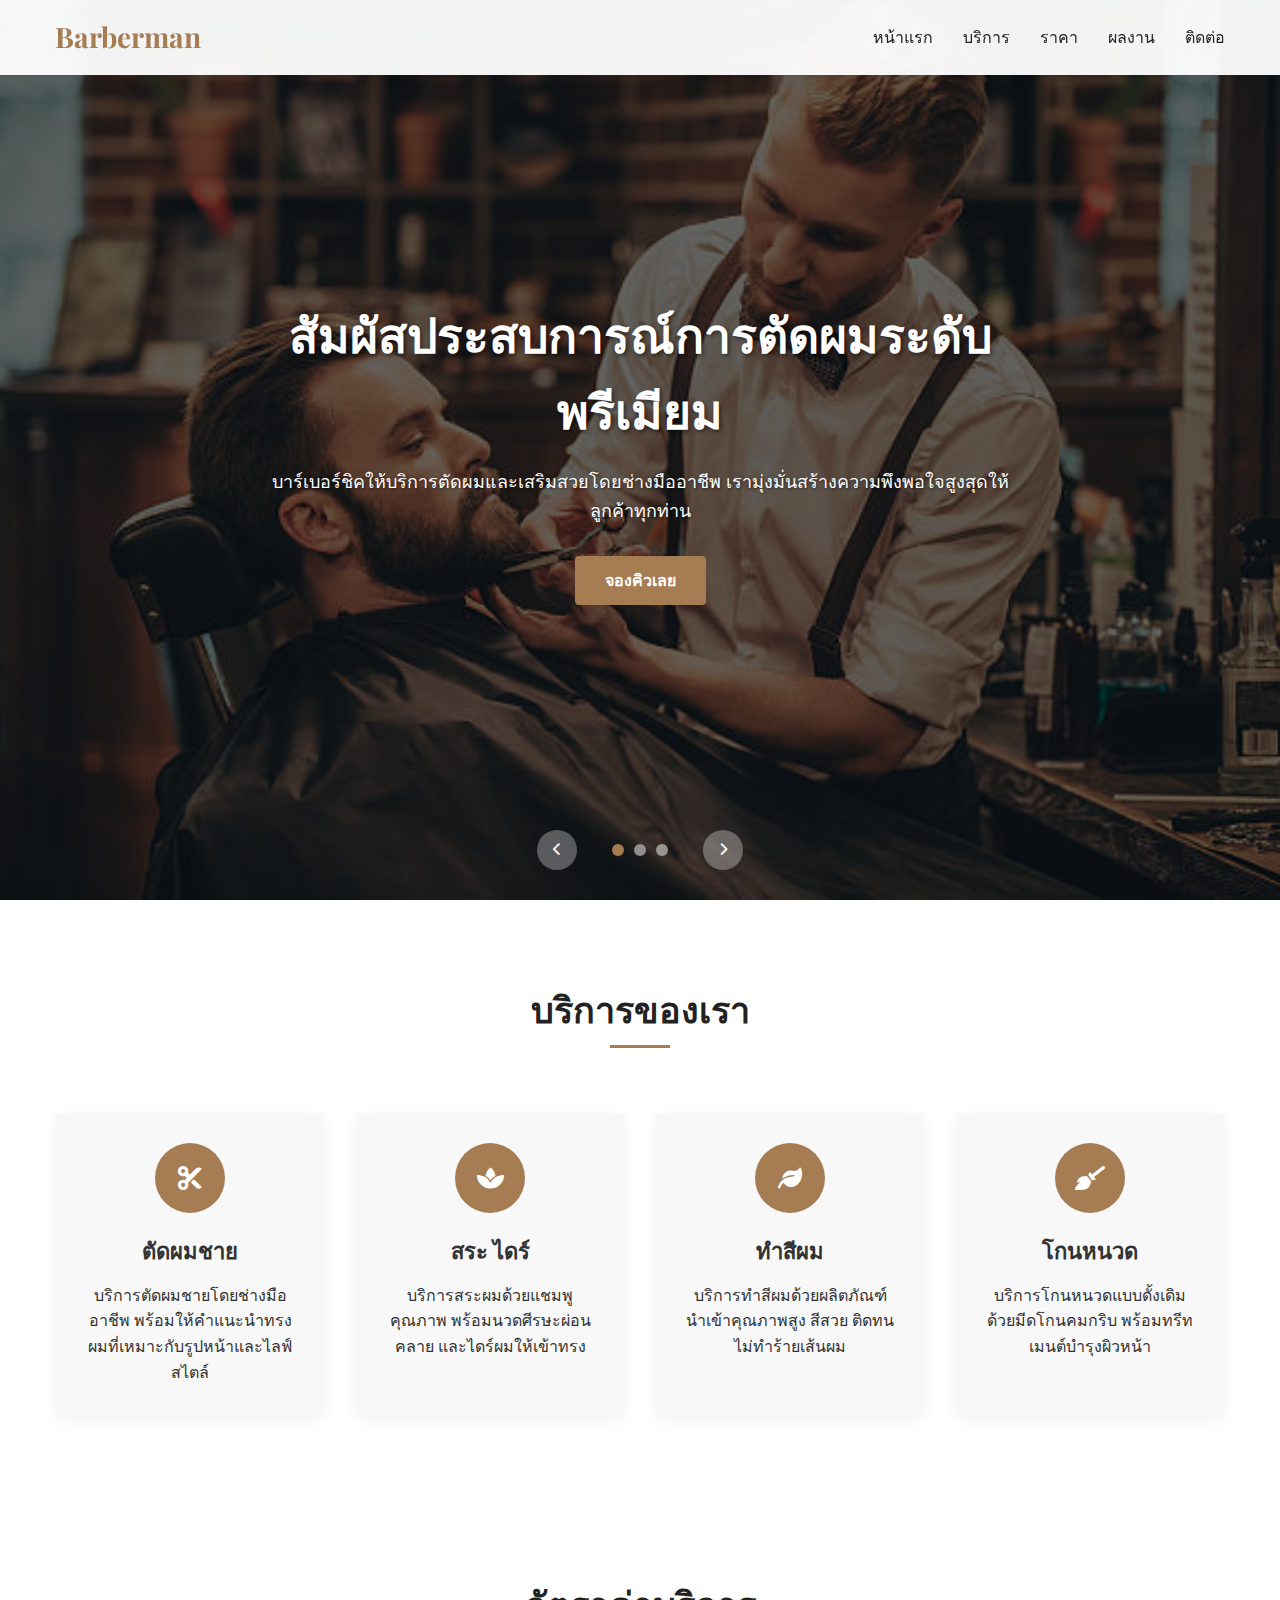
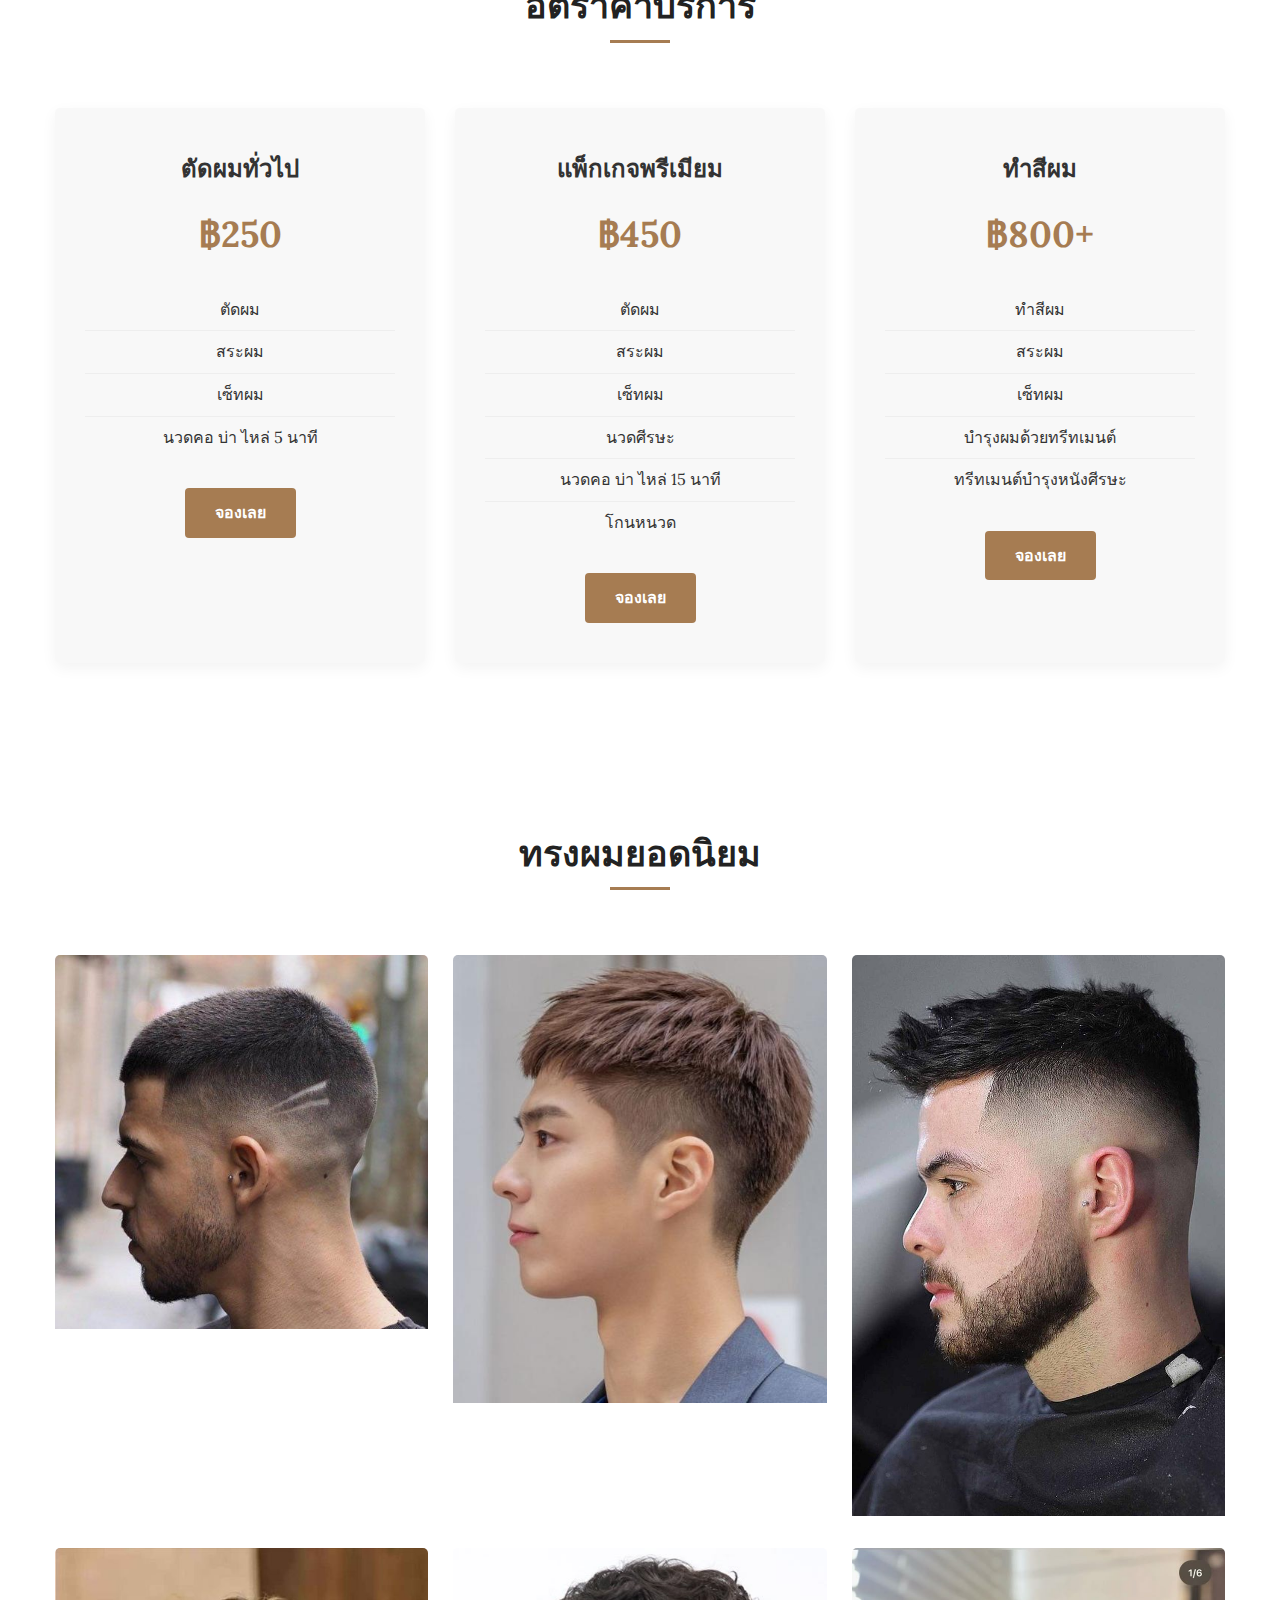
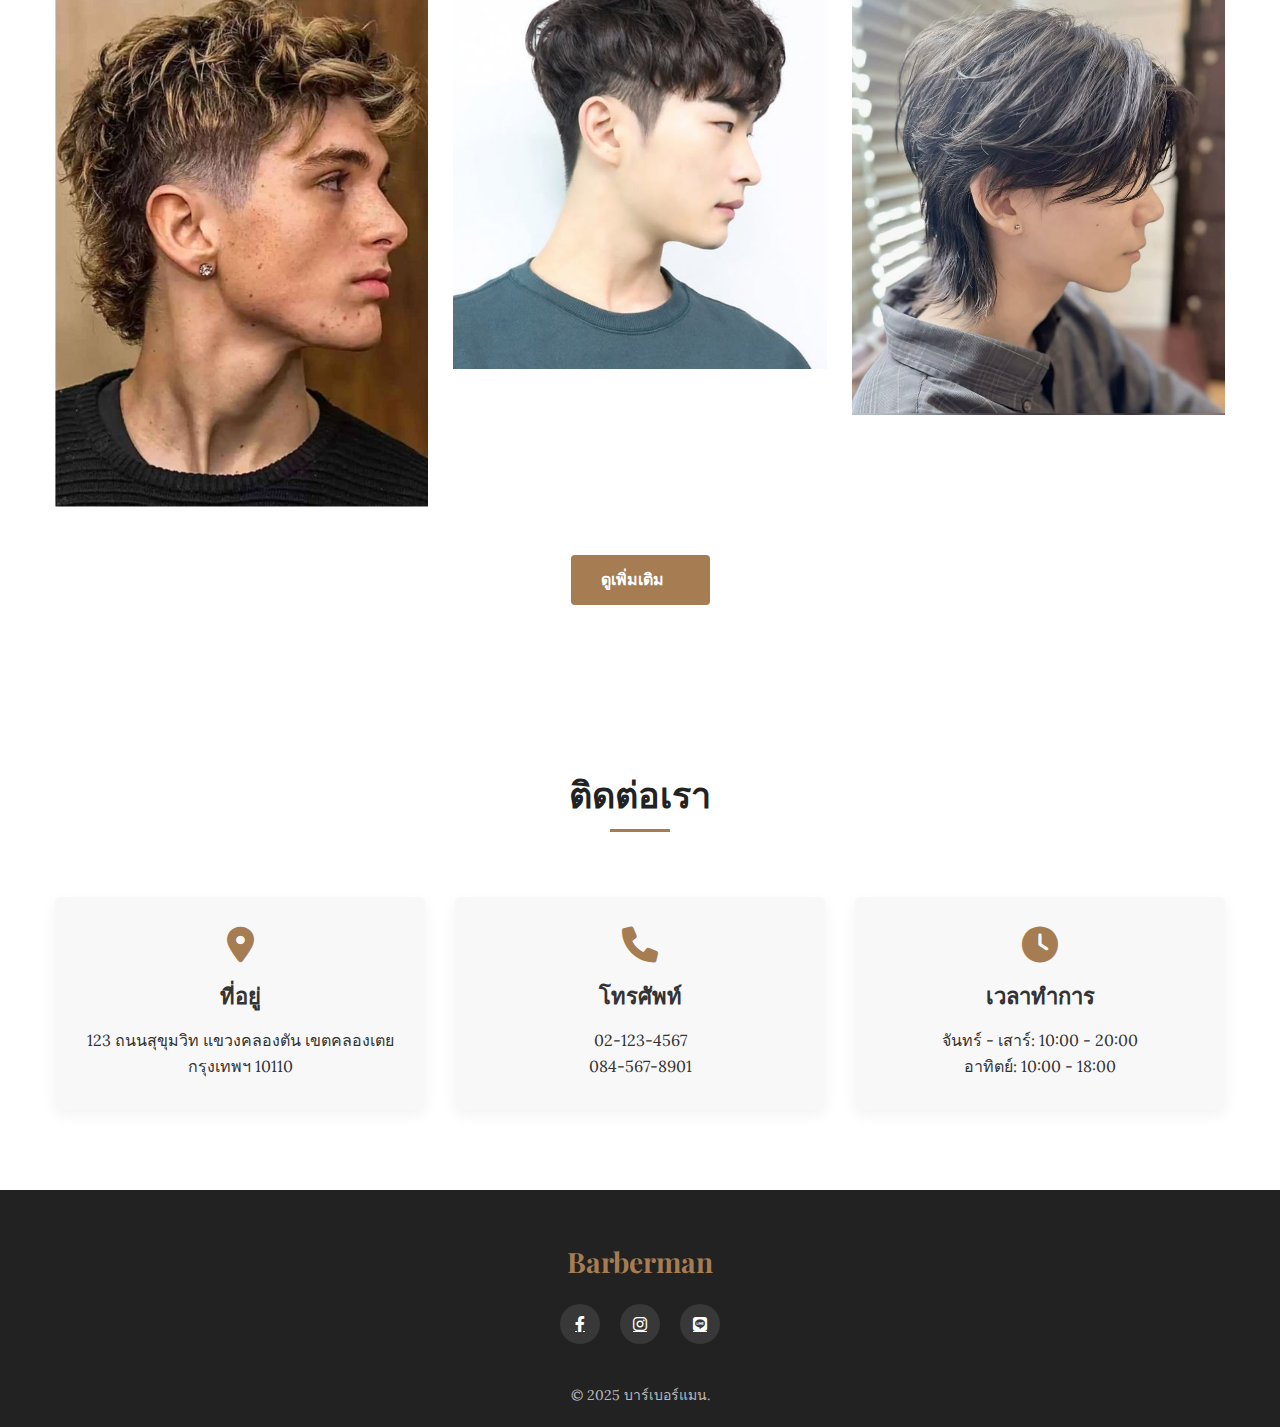
<file: index.html>
<!DOCTYPE html>
<html lang="th">
<head>
    <meta charset="UTF-8">
    <meta name="viewport" content="width=device-width, initial-scale=1.0">
    <title>บาร์เบอร์ชิค - ร้านตัดผมสไตล์มืออาชีพ</title>
    <link href="https://cdn.jsdelivr.net/npm/bootstrap@5.3.5/dist/css/bootstrap.min.css" rel="stylesheet" integrity="sha384-SgOJa3DmI69IUzQ2PVdRZhwQ+dy64/BUtbMJw1MZ8t5HZApcHrRKUc4W0kG879m7" crossorigin="anonymous">
    <link href="https://cdnjs.cloudflare.com/ajax/libs/font-awesome/6.0.0-beta3/css/all.min.css" rel="stylesheet">
    <link href="https://fonts.googleapis.com/css2?family=Playfair+Display:wght@500;700&family=Lora:wght@400;500;700&display=swap" rel="stylesheet">
    <link rel="stylesheet" href="css/style.css">
</head>
<body>
    <!-- Header -->
    <header>
        <div class="container">
            <div class="header-content">
                <div class="logo">Barberman</div>
                <ul class="nav-menu">
                    <li><a href="#home">หน้าแรก</a></li>
                    <li><a href="#services">บริการ</a></li>
                    <li><a href="#pricing">ราคา</a></li>
                    <li><a href="#gallery">ผลงาน</a></li>
                    <li><a href="#contact">ติดต่อ</a></li>
                </ul>
            </div>
        </div>
    </header>

   <!-- Hero Section with Slider -->
<section id="home" class="hero">
    <div class="slideshow-container">
        <div class="slide active">
            <img src="./img/images1.jpg" alt="สไลด์ภาพบาร์เบอร์ 1">
        </div>
        <div class="slide">
            <img src="./img/images2.jpg" alt="สไลด์ภาพบาร์เบอร์ 2">
        </div>
        <div class="slide">
            <img src="./img/images3.jpg" alt="สไลด์ภาพบาร์เบอร์ 3">
        </div>
    </div>
    <div class="hero-content">
        <h1>สัมผัสประสบการณ์การตัดผมระดับพรีเมียม</h1>
        <p>บาร์เบอร์ชิคให้บริการตัดผมและเสริมสวยโดยช่างมืออาชีพ เรามุ่งมั่นสร้างความพึงพอใจสูงสุดให้ลูกค้าทุกท่าน</p>
        <a href="#contact" class="btn">จองคิวเลย</a>
    </div>
    <div class="slider-controls">
        <button class="slider-arrow prev"><i class="fas fa-chevron-left"></i></button>
        <div class="slider-dots">
            <span class="dot active" data-slide="0"></span>
            <span class="dot" data-slide="1"></span>
            <span class="dot" data-slide="2"></span>
        </div>
        <button class="slider-arrow next"><i class="fas fa-chevron-right"></i></button>
    </div>
</section>

    <!-- Services Section -->
    <section id="services" class="section">
        <div class="container">
            <div class="section-title">
                <h2>บริการของเรา</h2>
            </div>
            <div class="services">
                <div class="service-card">
                    <div class="service-icon">
                        <i class="fas fa-cut"></i>
                    </div>
                    <h3>ตัดผมชาย</h3>
                    <p>บริการตัดผมชายโดยช่างมืออาชีพ พร้อมให้คำแนะนำทรงผมที่เหมาะกับรูปหน้าและไลฟ์สไตล์</p>
                </div>
                <div class="service-card">
                    <div class="service-icon">
                        <i class="fas fa-spa"></i>
                    </div>
                    <h3>สระ ไดร์</h3>
                    <p>บริการสระผมด้วยแชมพูคุณภาพ พร้อมนวดศีรษะผ่อนคลาย และไดร์ผมให้เข้าทรง</p>
                </div>
                <div class="service-card">
                    <div class="service-icon">
                        <i class="fas fa-leaf"></i>
                    </div>
                    <h3>ทำสีผม</h3>
                    <p>บริการทำสีผมด้วยผลิตภัณฑ์นำเข้าคุณภาพสูง สีสวย ติดทน ไม่ทำร้ายเส้นผม</p>
                </div>
                <div class="service-card">
                    <div class="service-icon">
                        <i class="fas fa-broom"></i>
                    </div>
                    <h3>โกนหนวด</h3>
                    <p>บริการโกนหนวดแบบดั้งเดิม ด้วยมีดโกนคมกริบ พร้อมทรีทเมนต์บำรุงผิวหน้า</p>
                </div>
            </div>
        </div>
    </section>

    <!-- Pricing Section -->
    <section id="pricing" class="section">
        <div class="container">
            <div class="section-title">
                <h2>อัตราค่าบริการ</h2>
            </div>
            <div class="pricing">
                <div class="price-card">
                    <h3>ตัดผมทั่วไป</h3>
                    <div class="price">฿250</div>
                    <ul class="price-features">
                        <li>ตัดผม</li>
                        <li>สระผม</li>
                        <li>เซ็ทผม</li>
                        <li>นวดคอ บ่า ไหล่ 5 นาที</li>
                    </ul>
                    <a href="#contact" class="btn">จองเลย</a>
                </div>
                <div class="price-card">
                    <h3>แพ็กเกจพรีเมียม</h3>
                    <div class="price">฿450</div>
                    <ul class="price-features">
                        <li>ตัดผม</li>
                        <li>สระผม</li>
                        <li>เซ็ทผม</li>
                        <li>นวดศีรษะ</li>
                        <li>นวดคอ บ่า ไหล่ 15 นาที</li>
                        <li>โกนหนวด</li>
                    </ul>
                    <a href="#contact" class="btn">จองเลย</a>
                </div>
                <div class="price-card">
                    <h3>ทำสีผม</h3>
                    <div class="price">฿800+</div>
                    <ul class="price-features">
                        <li>ทำสีผม</li>
                        <li>สระผม</li>
                        <li>เซ็ทผม</li>
                        <li>บำรุงผมด้วยทรีทเมนต์</li>
                        <li>ทรีทเมนต์บำรุงหนังศีรษะ</li>
                    </ul>
                    <a href="#contact" class="btn">จองเลย</a>
                </div>
            </div>
        </div>
    </section>

    <!-- Gallery Section -->
    <section id="gallery" class="section">
        <div class="container">
            <div class="section-title">
                <h2>ทรงผมยอดนิยม</h2>
            </div>
            <div class="gallery">
                <div class="gallery-item">
                    <img src="/img/gal1.jpg" alt="ทรงผมชาย">
                </div>
                <div class="gallery-item">
                    <img src="/img/gal2.jpg" alt="ทรงผมชาย">
                </div>
                <div class="gallery-item">
                    <img src="/img/gal3.jpg" alt="ทรงผมชาย">
                </div>
                <div class="gallery-item">
                    <img src="/img/gal4.jpg" alt="ทรงผมชาย">
                </div>
                <div class="gallery-item">
                    <img src="/img/gal5.jpg" alt="ทรงผมชาย">
                </div>
                <div class="gallery-item">
                    <img src="/img/gal6.jpg" alt="ทรงผมชาย">
                </div>
                
            </div>
        </div>
        <a href="/haricut.html" class="see-more">ดูเพิ่มเติม</a>
    </section>

    <!-- Contact Section -->
    <section id="contact" class="section">
        <div class="container">
            <div class="section-title">
                <h2>ติดต่อเรา</h2>
            </div>
            <div class="contact-info">
                <div class="contact-card">
                    <i class="fas fa-map-marker-alt"></i>
                    <h3>ที่อยู่</h3>
                    <p>123 ถนนสุขุมวิท แขวงคลองตัน เขตคลองเตย กรุงเทพฯ 10110</p>
                </div>
                <div class="contact-card">
                    <i class="fas fa-phone"></i>
                    <h3>โทรศัพท์</h3>
                    <p>02-123-4567</p>
                    <p>084-567-8901</p>
                </div>
                <div class="contact-card">
                    <i class="fas fa-clock"></i>
                    <h3>เวลาทำการ</h3>
                    <p>จันทร์ - เสาร์: 10:00 - 20:00</p>
                    <p>อาทิตย์: 10:00 - 18:00</p>
                </div>
            </div>
        </div>
    </section>

    <!-- Footer -->
    <footer>
        <div class="container">
            <div class="footer-content">
                <div class="logo">Barberman</div>
                <div class="social-links">
                    <a href="#" class="social-link"><i class="fab fa-facebook-f"></i></a>
                    <a href="#" class="social-link"><i class="fab fa-instagram"></i></a>
                    <a href="#" class="social-link"><i class="fab fa-line"></i></a>
                </div>
                <div class="copyright">
                    &copy; 2025 บาร์เบอร์แมน.
                </div>
            </div>
        </div>
    </footer>
    <script src="https://cdn.jsdelivr.net/npm/bootstrap@5.3.5/dist/js/bootstrap.bundle.min.js" integrity="sha384-k6d4wzSIapyDyv1kpU366/PK5hCdSbCRGRCMv+eplOQJWyd1fbcAu9OCUj5zNLiq" crossorigin="anonymous"></script>
    <script src="/js/script.js"></script>
</body>
</html>
</file>
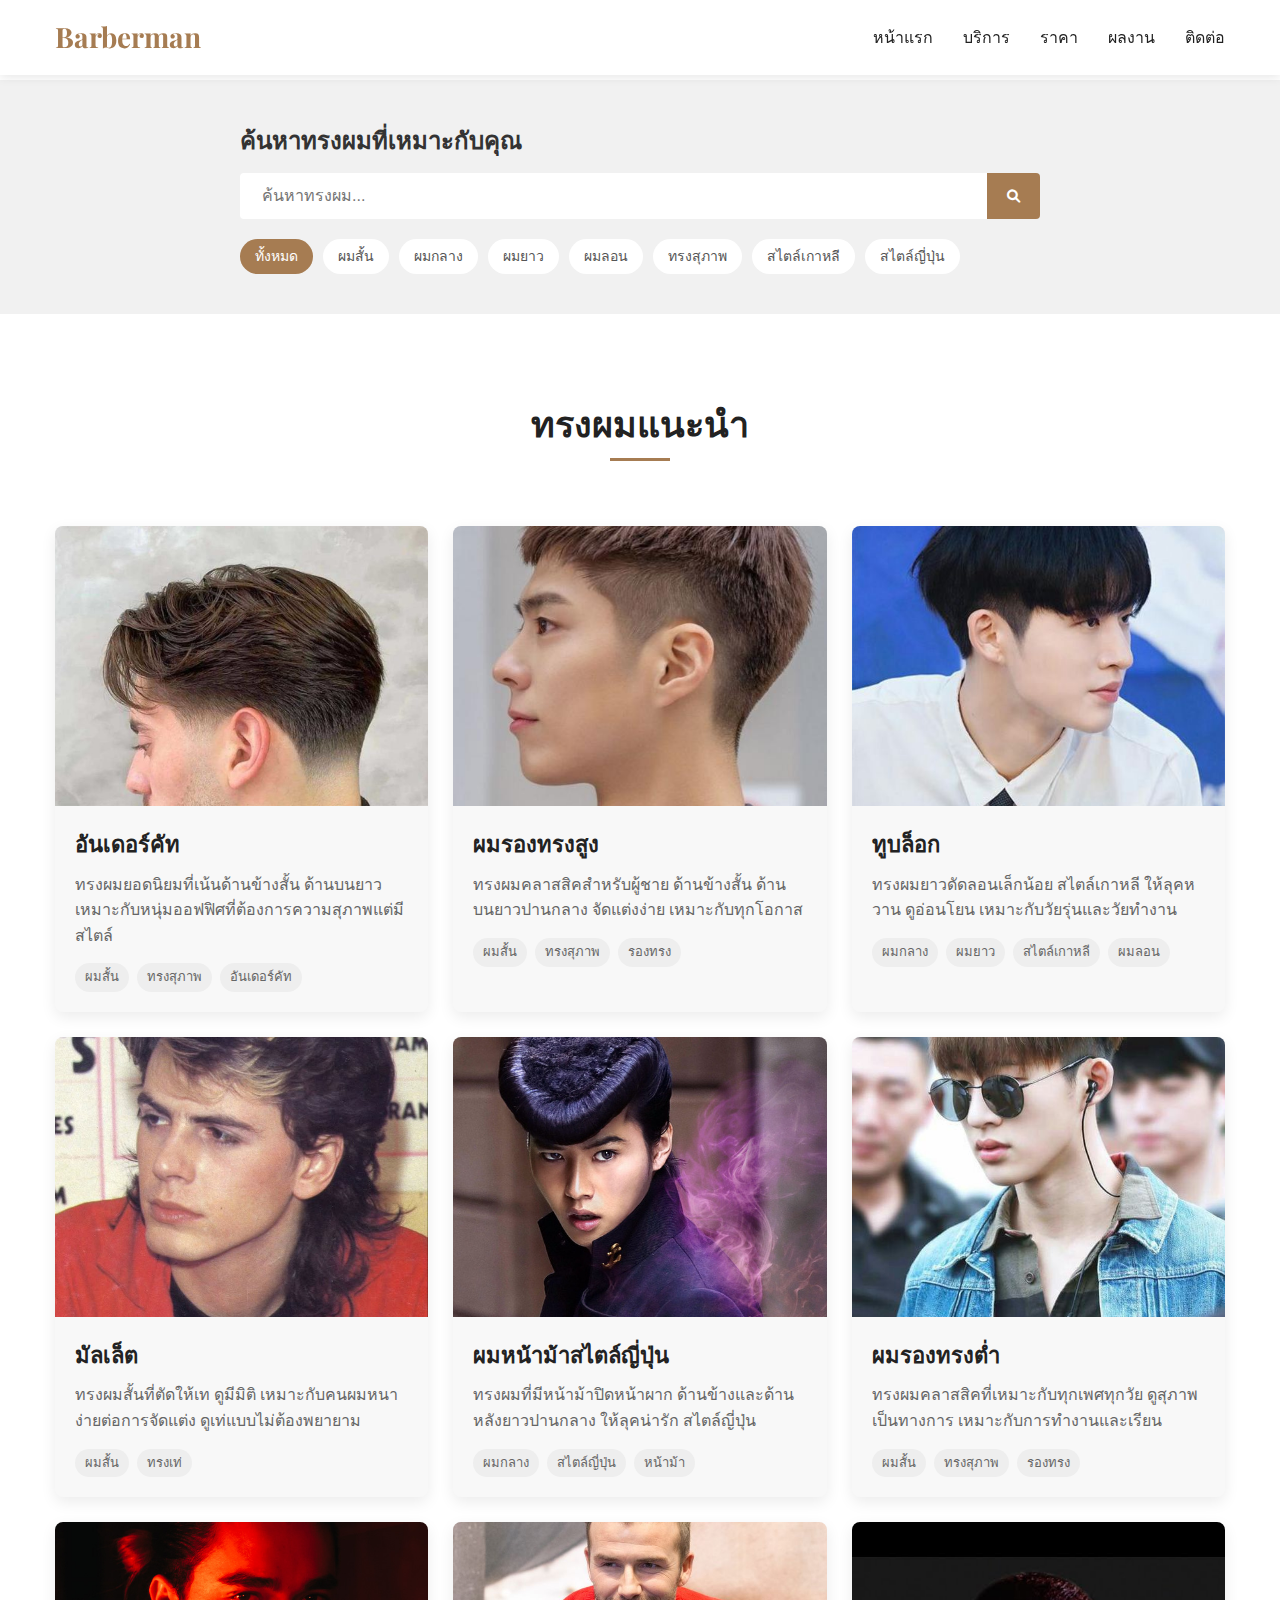
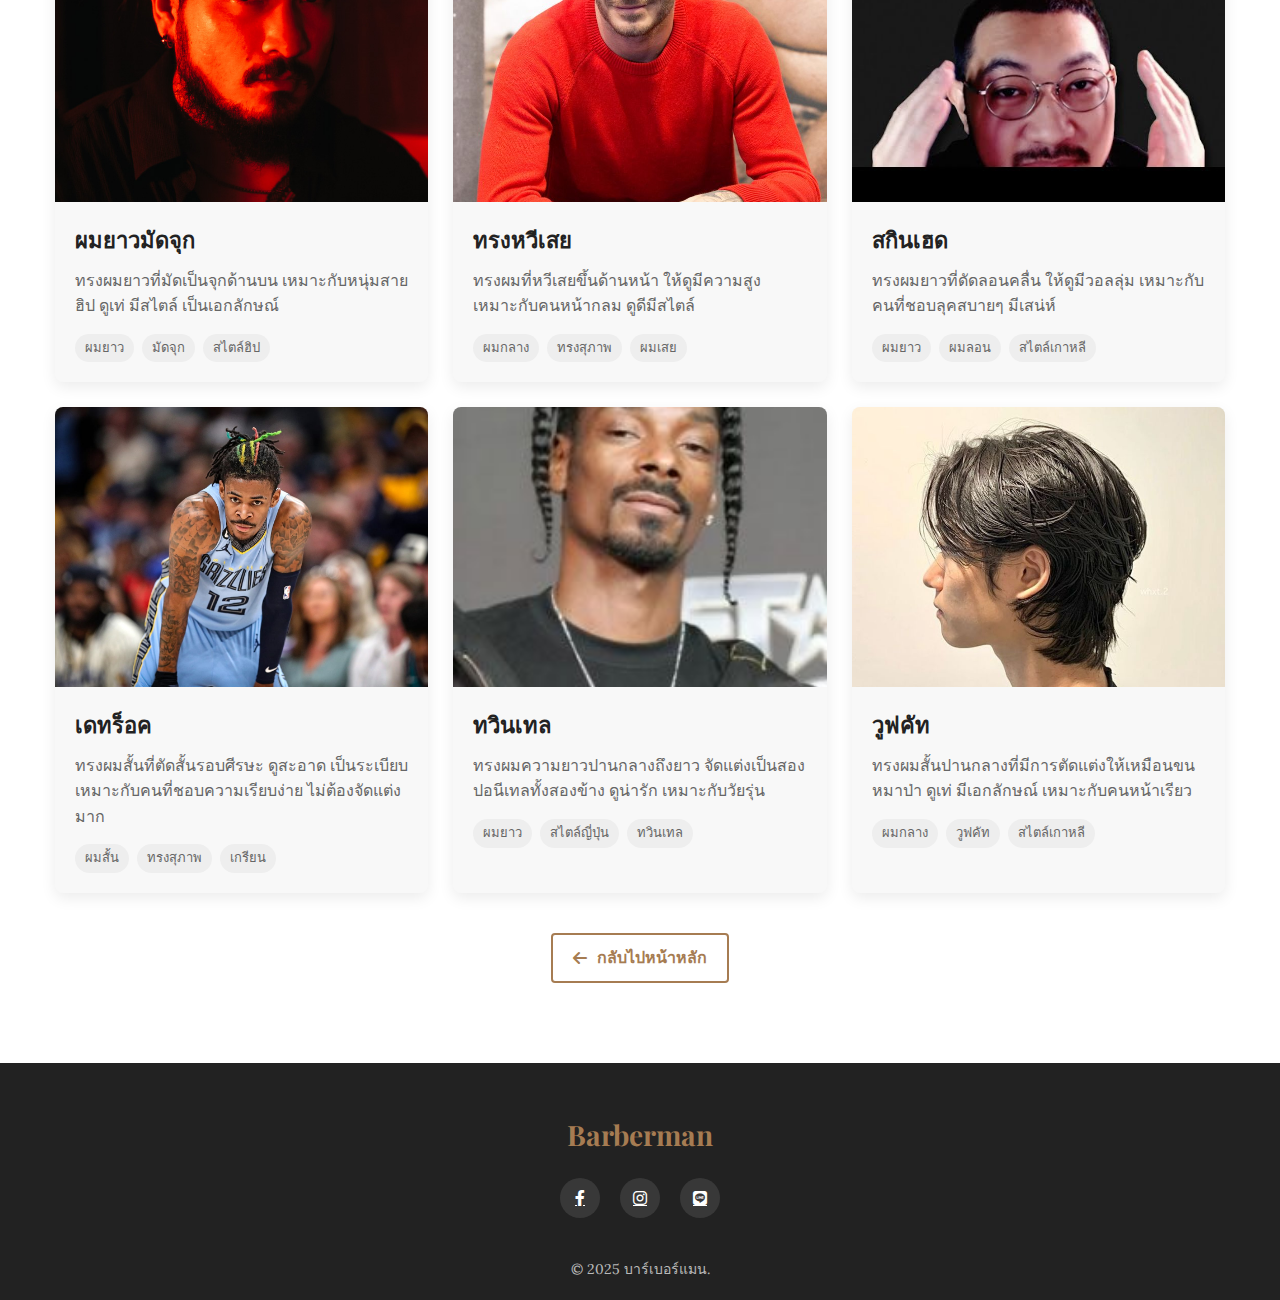
<file: haricut.html>
<!DOCTYPE html>
<html lang="th">
<head>
    <meta charset="UTF-8">
    <meta name="viewport" content="width=device-width, initial-scale=1.0">
    <title>ทรงผมแนะนำ - Barberman</title>
    <link href="https://cdn.jsdelivr.net/npm/bootstrap@5.3.5/dist/css/bootstrap.min.css" rel="stylesheet" integrity="sha384-SgOJa3DmI69IUzQ2PVdRZhwQ+dy64/BUtbMJw1MZ8t5HZApcHrRKUc4W0kG879m7" crossorigin="anonymous">
    <link href="https://cdnjs.cloudflare.com/ajax/libs/font-awesome/6.0.0-beta3/css/all.min.css" rel="stylesheet">
    <link href="https://fonts.googleapis.com/css2?family=Playfair+Display:wght@500;700&family=Lora:wght@400;500;700&display=swap" rel="stylesheet">
    <link rel="stylesheet" href="css/style.css">
</head>
<body>
    <!-- Header -->
    <header>
        <div class="container">
            <div class="header-content">
                <div class="logo">Barberman</div>
                <ul class="nav-menu">
                    <li><a href="index.html#home">หน้าแรก</a></li>
                    <li><a href="index.html#services">บริการ</a></li>
                    <li><a href="index.html#pricing">ราคา</a></li>
                    <li><a href="index.html#gallery">ผลงาน</a></li>
                    <li><a href="index.html#contact">ติดต่อ</a></li>
                </ul>
            </div>
        </div>
    </header>

    <!-- Search Section -->
    <section class="search-section">
        <div class="container">
            <div class="search-container">
                <h2>ค้นหาทรงผมที่เหมาะกับคุณ</h2>
                <div class="search-box">
                    <input type="text" id="searchInput" class="search-input" placeholder="ค้นหาทรงผม...">
                    <button class="search-btn" onclick="searchHaircuts()">
                        <i class="fas fa-search"></i>
                    </button>
                </div>
                <div class="filter-tags">
                    <span class="filter-tag active" data-tag="all">ทั้งหมด</span>
                    <span class="filter-tag" data-tag="ผมสั้น">ผมสั้น</span>
                    <span class="filter-tag" data-tag="ผมกลาง">ผมกลาง</span>
                    <span class="filter-tag" data-tag="ผมยาว">ผมยาว</span>
                    <span class="filter-tag" data-tag="ผมลอน">ผมลอน</span>
                    <span class="filter-tag" data-tag="ทรงสุภาพ">ทรงสุภาพ</span>
                    <span class="filter-tag" data-tag="สไตล์เกาหลี">สไตล์เกาหลี</span>
                    <span class="filter-tag" data-tag="สไตล์ญี่ปุ่น">สไตล์ญี่ปุ่น</span>
                </div>
            </div>
        </div>
    </section>

    <!-- Gallery Section -->
    <section class="section">
        <div class="container">
            <div class="section-title">
                <h2>ทรงผมแนะนำ</h2>
            </div>
            
            <div id="haircuts-gallery" class="gallery">
                <!-- Haircut cards will be dynamically populated here -->
            </div>
            
            <!-- No Results Message (initially hidden) -->
            <div id="no-results" class="no-results" style="display: none;">
                <i class="fas fa-search"></i>
                <h3>ไม่พบทรงผมที่ค้นหา</h3>
                <p>ลองค้นหาด้วยคำอื่น หรือเลือกหมวดหมู่ทรงผมใหม่</p>
            </div>
            
            <div class="back-to-home">
                <a href="index.html" class="back-btn">
                    <i class="fas fa-arrow-left"></i> กลับไปหน้าหลัก
                </a>
            </div>
        </div>
    </section>

    <!-- Footer -->
    <footer>
        <div class="container">
            <div class="footer-content">
                <div class="logo">Barberman</div>
                <div class="social-links">
                    <a href="#" class="social-link"><i class="fab fa-facebook-f"></i></a>
                    <a href="#" class="social-link"><i class="fab fa-instagram"></i></a>
                    <a href="#" class="social-link"><i class="fab fa-line"></i></a>
                </div>
                <div class="copyright">
                    &copy; 2025 บาร์เบอร์แมน.
                </div>
            </div>
        </div>
    </footer>
    <script src="https://cdn.jsdelivr.net/npm/bootstrap@5.3.5/dist/js/bootstrap.bundle.min.js" integrity="sha384-k6d4wzSIapyDyv1kpU366/PK5hCdSbCRGRCMv+eplOQJWyd1fbcAu9OCUj5zNLiq" crossorigin="anonymous"></script>
    <script src="/js/script.js"></script>
</body>
</html>
</file>
<file: css/style.css>
/* Global Styles */
:root {
    --primary-color: #222;
    --secondary-color: #a67c52;
    --text-color: #333;
    --light-color: #f8f8f8;
    --gray-color: #f1f1f1;
    --dark-color: #222;
    --transition: all 0.3s ease;
}

* {
    margin: 0;
    padding: 0;
    box-sizing: border-box;
}

body {
    font-family: 'Lora', serif;
    color: var(--text-color);
    line-height: 1.6;
}

h1, h2, h3, h4 {
    font-family: 'Playfair Display', serif;
    margin-bottom: 15px;
}

.container {
    max-width: 1200px;
    margin: 0 auto;
    padding: 0 15px;
}

.section {
    padding: 80px 0;
}

.section-title {
    text-align: center;
    margin-bottom: 50px;
}

.section-title h2 {
    position: relative;
    display: inline-block;
    font-size: 36px;
    color: var(--dark-color);
    padding-bottom: 10px;
}

.section-title h2::after {
    content: '';
    position: absolute;
    width: 60px;
    height: 3px;
    background-color: var(--secondary-color);
    bottom: 0;
    left: 50%;
    transform: translateX(-50%);
}

.btn {
    display: inline-block;
    padding: 12px 30px;
    background-color: var(--secondary-color);
    color: white;
    border: none;
    border-radius: 4px;
    text-decoration: none;
    font-weight: 600;
    cursor: pointer;
    transition: var(--transition);
}

.btn:hover {
    background-color: var(--dark-color);
    color: white;
}

/* Header Styles */
header {
    position: fixed;
    top: 0;
    left: 0;
    width: 100%;
    background-color: rgba(255, 255, 255, 0.95);
    box-shadow: 0 2px 10px rgba(0, 0, 0, 0.1);
    z-index: 1000;
    padding: 15px 0;
}

.header-content {
    display: flex;
    justify-content: space-between;
    align-items: center;
}

.logo {
    font-family: 'Playfair Display', serif;
    font-size: 28px;
    font-weight: 700;
    color: var(--secondary-color);
}

.nav-menu {
    display: flex;
    list-style: none;
}

.nav-menu li {
    margin-left: 30px;
}

.nav-menu li a {
    text-decoration: none;
    color: var(--dark-color);
    font-weight: 500;
    position: relative;
    transition: var(--transition);
}

.nav-menu li a::after {
    content: '';
    position: absolute;
    width: 0;
    height: 2px;
    background-color: var(--secondary-color);
    bottom: -5px;
    left: 0;
    transition: var(--transition);
}

.nav-menu li a:hover {
    color: var(--secondary-color);
}

.nav-menu li a:hover::after {
    width: 100%;
}

/* Hero Section with Slider */
.hero {
    position: relative;
    height: 100vh;
    min-height: 600px;
    display: flex;
    justify-content: center;
    align-items: center;
    text-align: center;
    color: white;
    overflow: hidden;
}

.hero-slider {
    position: absolute;
    top: 0;
    left: 0;
    width: 100%;
    height: 100%;
}

.hero-slide {
    position: absolute;
    top: 0;
    left: 0;
    width: 100%;
    height: 100%;
    background-size: cover;
    background-position: center;
    opacity: 0;
    transition: opacity 1s ease;
    z-index: -1;
}

.hero-slide::before {
    content: '';
    position: absolute;
    top: 0;
    left: 0;
    width: 100%;
    height: 100%;
    background-color: rgba(0, 0, 0, 0.6);
}

.hero-slide.active {
    opacity: 1;
    z-index: 1;
}

.hero-content {
    max-width: 800px;
    padding: 20px;
    position: relative;
    z-index: 10;
}

.hero-content h1 {
    font-size: 48px;
    margin-bottom: 20px;
    text-shadow: 2px 2px 4px rgba(0, 0, 0, 0.5);
}

.hero-content p {
    font-size: 18px;
    margin-bottom: 30px;
    text-shadow: 1px 1px 3px rgba(0, 0, 0, 0.5);
}

.slider-controls {
    position: absolute;
    bottom: 30px;
    width: 100%;
    display: flex;
    justify-content: center;
    align-items: center;
    z-index: 10;
}

.slider-arrow {
    background-color: rgba(255, 255, 255, 0.3);
    color: white;
    width: 40px;
    height: 40px;
    border: none;
    border-radius: 50%;
    display: flex;
    justify-content: center;
    align-items: center;
    cursor: pointer;
    transition: all 0.3s ease;
    margin: 0 10px;
}

.slider-arrow:hover {
    background-color: var(--secondary-color);
}

.slider-dots {
    display: flex;
    justify-content: center;
    margin: 0 20px;
}

.slideshow-container {
    position: absolute;
    top: 0;
    left: 0;
    width: 100%;
    height: 100%;
    z-index: 0;
}

.slide {
    position: absolute;
    top: 0;
    left: 0;
    width: 100%;
    height: 100%;
    opacity: 0;
    transition: opacity 1s ease;
    z-index: -1;
}

.slide::before {
    content: '';
    position: absolute;
    top: 0;
    left: 0;
    width: 100%;
    height: 100%;
    background-color: rgba(0, 0, 0, 0.6);
    z-index: 1;
}

.slide img {
    width: 100%;
    height: 100%;
    object-fit: cover;
    object-position: center;
}

.slide.active {
    opacity: 1;
    z-index: 1;
}

.dot {
    width: 12px;
    height: 12px;
    background-color: rgba(255, 255, 255, 0.5);
    border-radius: 50%;
    margin: 0 5px;
    cursor: pointer;
    transition: all 0.3s ease;
}

.dot.active {
    background-color: var(--secondary-color);
}

/* Services Section */
.services {
    display: grid;
    grid-template-columns: repeat(auto-fit, minmax(250px, 1fr));
    gap: 30px;
}

.service-card {
    background-color: var(--light-color);
    padding: 30px;
    border-radius: 5px;
    text-align: center;
    transition: var(--transition);
    box-shadow: 0 5px 15px rgba(0, 0, 0, 0.05);
}

.service-card:hover {
    transform: translateY(-10px);
    box-shadow: 0 10px 25px rgba(0, 0, 0, 0.1);
}

.service-icon {
    width: 70px;
    height: 70px;
    background-color: var(--secondary-color);
    color: white;
    display: flex;
    justify-content: center;
    align-items: center;
    border-radius: 50%;
    margin: 0 auto 20px;
    font-size: 24px;
}

.service-card h3 {
    font-size: 22px;
    margin-bottom: 15px;
}

/* Pricing Section */
.pricing {
    display: grid;
    grid-template-columns: repeat(auto-fit, minmax(280px, 1fr));
    gap: 30px;
}

.price-card {
    background-color: var(--light-color);
    border-radius: 5px;
    padding: 40px 30px;
    text-align: center;
    box-shadow: 0 5px 15px rgba(0, 0, 0, 0.05);
    transition: var(--transition);
}

.price-card:hover {
    transform: translateY(-10px);
    box-shadow: 0 15px 30px rgba(0, 0, 0, 0.1);
}

.price-card h3 {
    font-size: 24px;
    margin-bottom: 20px;
}

.price {
    font-size: 36px;
    color: var(--secondary-color);
    font-weight: 700;
    margin-bottom: 25px;
}

.price-features {
    list-style: none;
    margin-bottom: 30px;
}

.price-features li {
    padding: 8px 0;
    border-bottom: 1px solid #eee;
}

.price-features li:last-child {
    border-bottom: none;
}

/* Gallery Section */
.gallery {
    display: grid;
    grid-template-columns: repeat(auto-fit, minmax(250px, 1fr));
    gap: 20px;
}

.gallery-item {
    position: relative;
    overflow: hidden;
    border-radius: 5px;
    transition: var(--transition);
}

.gallery-item img {
    width: 100%;
    height: auto;
    transition: var(--transition);
}

.gallery-item:hover img {
    transform: scale(1.05);
}

        /* Gallery Section */
        .gallery {
            display: grid;
            grid-template-columns: repeat(auto-fill, minmax(280px, 1fr));
            gap: 25px;
            margin-top: 30px;
        }
        
        .haircut-card {
            background-color: var(--light-color);
            border-radius: 8px;
            overflow: hidden;
            box-shadow: 0 5px 15px rgba(0, 0, 0, 0.08);
            transition: var(--transition);
        }
        
        .haircut-card:hover {
            transform: translateY(-10px);
            box-shadow: 0 15px 30px rgba(0, 0, 0, 0.15);
        }
        
        .haircut-image {
            height: 280px;
            overflow: hidden;
        }
        
        .haircut-image img {
            width: 100%;
            height: 100%;
            object-fit: cover;
            transition: var(--transition);
        }
        
        .haircut-card:hover .haircut-image img {
            transform: scale(1.05);
        }
        
        .haircut-info {
            padding: 20px;
        }
        
        .haircut-info h3 {
            font-size: 22px;
            margin-bottom: 10px;
            color: var(--dark-color);
        }
        
        .haircut-info p {
            margin-bottom: 15px;
            color: #666;
        }
        
        .haircut-tags {
            display: flex;
            flex-wrap: wrap;
            gap: 8px;
            margin-top: 15px;
        }
        
        .tag {
            display: inline-block;
            padding: 4px 10px;
            background-color: #eee;
            border-radius: 20px;
            font-size: 13px;
            color: #666;
            transition: var(--transition);
        }
        
        .tag:hover {
            background-color: var(--secondary-color);
            color: white;
        }
        
        /* Search Section */
        .search-section {
            background-color: var(--gray-color);
            padding: 40px 0;
            margin-top: 80px;
        }
        
        .search-container {
            max-width: 800px;
            margin: 0 auto;
        }
        
        .search-box {
            display: flex;
            margin-bottom: 20px;
        }
        
        .search-input {
            flex: 1;
            padding: 12px 20px;
            border: 2px solid transparent;
            border-radius: 4px 0 0 4px;
            outline: none;
            font-size: 16px;
            transition: var(--transition);
        }
        
        .search-input:focus {
            border-color: var(--secondary-color);
        }
        
        .search-btn {
            background-color: var(--secondary-color);
            color: white;
            border: none;
            padding: 0 20px;
            border-radius: 0 4px 4px 0;
            cursor: pointer;
            transition: var(--transition);
        }
        
        .search-btn:hover {
            background-color: var(--dark-color);
        }
        
        .filter-tags {
            display: flex;
            flex-wrap: wrap;
            gap: 10px;
            margin-top: 15px;
        }
        
        .filter-tag {
            display: inline-block;
            padding: 6px 15px;
            background-color: white;
            border-radius: 20px;
            font-size: 14px;
            color: #555;
            cursor: pointer;
            transition: var(--transition);
        }
        
        .filter-tag:hover, .filter-tag.active {
            background-color: var(--secondary-color);
            color: white;
        }
        
        .back-to-home {
            margin-top: 40px;
            text-align: center;
        }
        
        .back-btn {
            display: inline-flex;
            align-items: center;
            gap: 10px;
            padding: 10px 20px;
            background-color: transparent;
            color: var(--secondary-color);
            border: 2px solid var(--secondary-color);
            border-radius: 4px;
            text-decoration: none;
            font-weight: 600;
            transition: var(--transition);
        }
        
        .back-btn:hover {
            background-color: var(--secondary-color);
            color: white;
        }
        
        /* No Results */
        .no-results {
            text-align: center;
            padding: 40px 0;
            color: #777;
        }
        
        .no-results i {
            font-size: 60px;
            color: #ddd;
            margin-bottom: 20px;
        }
        

/* Gallery See More Button */
.see-more {
    display: block;
    width: max-content;
    margin: 40px auto 0;
    padding: 12px 30px;
    background-color: var(--secondary-color);
    color: white;
    text-decoration: none;
    font-weight: 600;
    border-radius: 4px;
    text-align: center;
    transition: all 0.3s ease;
    position: relative;
    overflow: hidden;
}

.see-more::after {
    content: '→';
    position: relative;
    opacity: 0;
    margin-left: 0;
    transition: all 0.3s ease;
    display: inline-block;
    transform: translateX(-10px);
}

.see-more:hover {
    background-color: var(--dark-color);
    color: white;
    padding-right: 40px;
}

.see-more:hover::after {
    opacity: 1;
    margin-left: 10px;
    transform: translateX(0);
}

@media (max-width: 768px) {
    .see-more {
        margin: 30px auto 0;
        padding: 10px 25px;
        font-size: 14px;
    }
}
/* Contact Section */
.contact-info {
    display: grid;
    grid-template-columns: repeat(auto-fit, minmax(250px, 1fr));
    gap: 30px;
}

.contact-card {
    background-color: var(--light-color);
    padding: 30px;
    text-align: center;
    border-radius: 5px;
    box-shadow: 0 5px 15px rgba(0, 0, 0, 0.05);
}

.contact-card i {
    font-size: 36px;
    color: var(--secondary-color);
    margin-bottom: 15px;
}

.contact-card h3 {
    font-size: 22px;
    margin-bottom: 15px;
}

/* Footer */
footer {
    background-color: var(--dark-color);
    color: white;
    padding: 50px 0 20px;
}

.footer-content {
    display: flex;
    flex-direction: column;
    align-items: center;
    text-align: center;
}

.footer-content .logo {
    margin-bottom: 20px;
}

.social-links {
    display: flex;
    margin-bottom: 20px;
}

.social-link {
    width: 40px;
    height: 40px;
    background-color: rgba(255, 255, 255, 0.1);
    color: white;
    display: flex;
    justify-content: center;
    align-items: center;
    border-radius: 50%;
    margin: 0 10px;
    transition: var(--transition);
}

.social-link:hover {
    background-color: var(--secondary-color);
}

.copyright {
    margin-top: 20px;
    font-size: 14px;
    color: rgba(255, 255, 255, 0.7);
}

/* Responsive Design */
@media (max-width: 768px) {
    .nav-menu {
        display: none;
    }
    
    .hero-content h1 {
        font-size: 36px;
    }
    
    .hero-content p {
        font-size: 16px;
    }
    
    .section {
        padding: 60px 0;
    }
    
    .section-title h2 {
        font-size: 28px;
    }
}

/* Responsive for Hero Section */
@media (max-width: 768px) {
    .hero-content h1 {
        font-size: 36px;
    }
    
    .hero-content p {
        font-size: 16px;
    }
}

@media (max-width: 768px) {
    .nav-menu {
        display: none;
    }
    
    .section {
        padding: 60px 0;
    }
    
    .section-title h2 {
        font-size: 28px;
    }
    
    .search-box {
        flex-direction: column;
    }
    
    .search-input {
        border-radius: 4px;
        margin-bottom: 10px;
    }
    
    .search-btn {
        border-radius: 4px;
        padding: 10px;
    }
    
    .gallery {
        grid-template-columns: repeat(auto-fill, minmax(250px, 1fr));
    }
}
</file>
